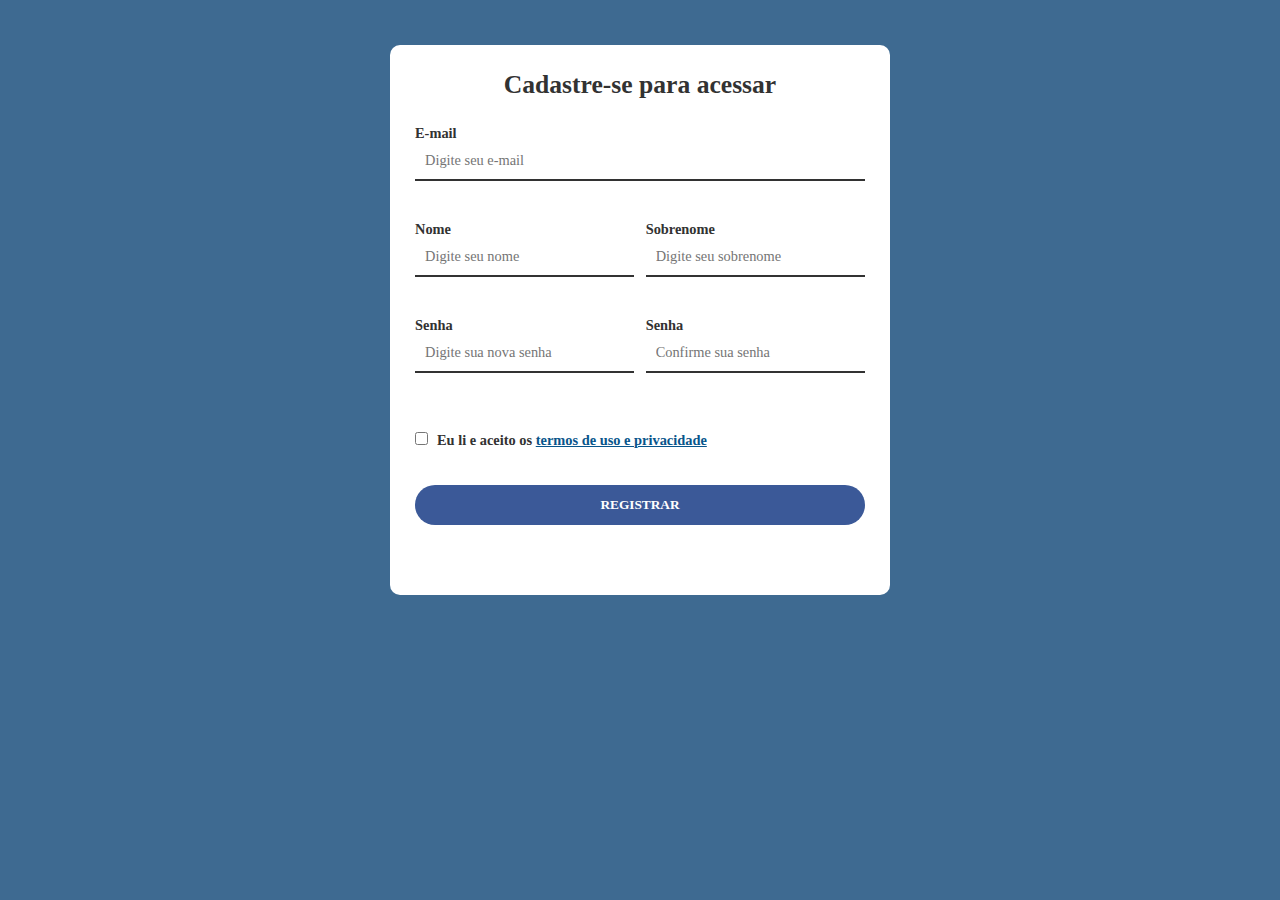
<file: cadastro-inicial/index.html>
<!DOCTYPE html>
<html lang="en">
<head>
    <meta charset="UTF-8">
    <meta name="viewport" content="width=device-width, initial-scale=1.0">
    <meta http-equiv="X-UA-Compatible" content="ie=edge">
    <title>Cadastro de Usuário</title>
    <script src="js/scripts.js" defer></script>
    <link rel="stylesheet" href="css/style.css">
</head>
<body>
    <div id="main-container">
        <h1>Cadastre-se para acessar</h1>
        <form id="register-form">
        <div id='msgError'></div>
        <div id='msgSuccess'></div>
            <div class="full-box">
                <label for="email">E-mail</label>
                <input type="email" name="email" id="email" placeholder="Digite seu e-mail" required>
            </div>
            <div class="half-box spacing">
                <label for="name">Nome</label>
                <input type="text" name="name" id="name" placeholder="Digite seu nome" required>
            </div>
            <div class="half-box">
                <label for="lastname">Sobrenome</label>
                <input type="text" name="lastname" id="lastname" placeholder="Digite seu sobrenome" required>
            </div>
            <div class="half-box spacing">
                <label for="password">Senha</label>
                <input type="password" name="password" id="password" 
                placeholder="Digite sua nova senha" minlength="6" maxlength="8" required onchange='conferirsenha();'>
            </div>
            <div class="half-box">
                <label for="passconfirmation">Senha</label>
                <input type="password" name="passconfirmation" id="passconfirmation" 
                placeholder="Confirme sua senha" minlength="6" maxlength="8" required onchange='conferirsenha();'><br>
            </div>
            <div class="full-box">
                <input type="checkbox" name="agreement" id="agreement" required>
                <label for="agreement" id="agreement-label">Eu li e aceito os <a href="C:\Users\Marina\OneDrive\Desktop\Visual  Studio\termo-de-uso\index.html" 
                >termos de uso e privacidade</a></label><br>
            </div>
            <div class="full-box">
                <button onclick='cadastrar()'>Registrar</button>
            </div>
        </form>
    </div>
    <p class="error-vallidation template"></p>
</body>
</html>
</file>
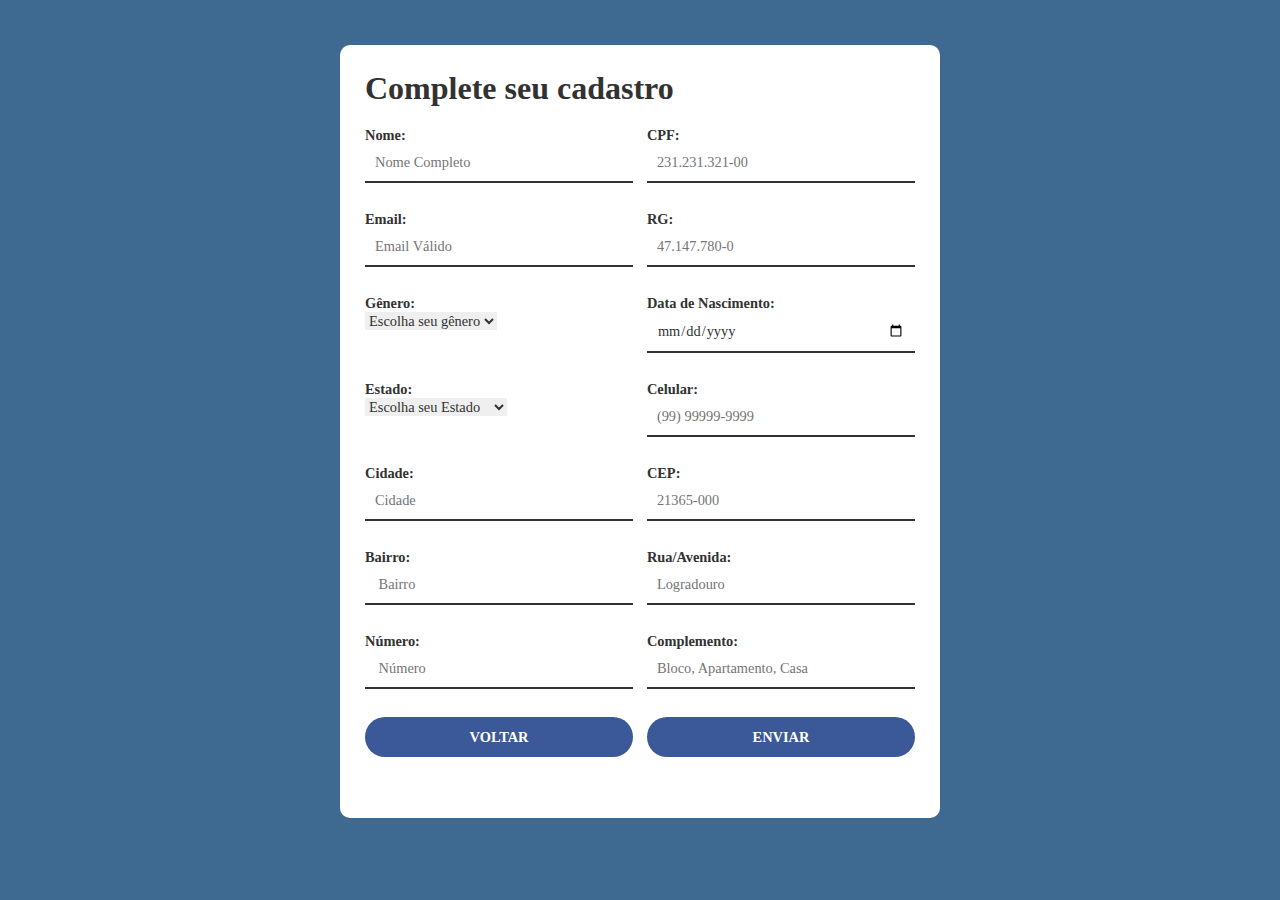
<file: fomulario/index.html>
<!DOCTYPE html>
<html lang="pt">
<head>
    <meta charset="UTF-8">
    <meta name="viewport" content="width=device-width, initial-scale=1.0">
    <link rel="stylesheet" href="css/style.css">
    <script src="js/script.js" defer></script>
    <title>Formulário</title>
</head>
<body>
  <div class="form">
    <form method="post">
      <h1>Complete seu cadastro</h1>

      <div class="half-box spacing">
        <label id="NomeCompletoLabel">Nome:</label>
        <input type="text" id= "NomeCompleto" size="40" placeholder="Nome Completo" required><br>
      </div>
      
      <div class="half-box">
        <label id="cpfLabel" >CPF:</label>
        <input type="text" id="cpf" size="14" minlength="11"
         required autocomplete="off" placeholder="231.231.321-00" required><br>
      </div>
      
      <div class="half-box spacing">
        <label id="emailLabel">Email:</label>
        <input type="email" id="email" size="40" placeholder="Email Válido" required><br>
      </div>
      
      <div class="half-box">
        <label id="rgLabel" >RG:</label>
        <input type="text" id="rg" size="13" minlength="9" maxlength="13"
        required autocomplete="off" placeholder="47.147.780-0"required><br>
      </div>
      
      <div class="half-box spacing">
        <label id="generoLabel" >Gênero:</label>
        <select id="genero" name="genero" required><br>
          <option value="0">Escolha seu gênero</option>
          <option value="1">Feminino</option>
          <option value="2">Masculino</option>
          <option value="3">Não-Binárie</option>
          <option value="4">Agênero</option>
          <option value="5">Prefiro não dizer</option>
        </select>
      </div>
      
      <div class="half-box">
        <label id="DataDeNascimentoLabel" >Data de Nascimento:</label>
        <input type="date" name="data" id="data" required><br>
      </div>

      <div class="half-box spacing">
        <label id="estadoLabel" >Estado:</label>
        <select name="estado" id="uf" required><br>
          <option value="0">Escolha seu Estado</option>
            <option value="1">Acre</option>
            <option value="2">Amazonas</option>
            <option value="3">Amapá</option>
            <option value="4">Pará</option>
            <option value="5">Rondônia</option>
            <option value="6">Roraima</option>
            <option value="7">Tocantins</option>
            <option value="8">Alagoas</option>
            <option value="9">Bahia</option>
            <option value="10">Ceará</option>
            <option value="11">Maranhâo</option>
            <option value="12">Piauí</option>
            <option value="13">Pernambuco</option>
            <option value="14">Paraíba</option>
            <option value="15">Rio Grande do Norte</option>
            <option value="16">Sergipe</option>
            <option value="17">Goiás</option>
            <option value="18">Mato Grosso</option>
            <option value="19">Mato Grosso do Sul</option>
            <option value="20">Distrito Federal</option>
            <option value="21">Espirito Santo</option>
            <option value="22">Minas Gerais</option>
            <option value="23">Rio de Janeiro</option>
            <option value="24">São Paulo</option>
            <option value="25">Paraná</option>
            <option value="26">Rio Grande do Sul</option>
            <option value="27">Santa Catarina</option>
          </select>
      </div>

      <div class="half-box">
        <label id="celularLabel" >Celular:</label>
        <input id="celular" type="text" placeholder="(99) 99999-9999" 
        size="14" minlength="10" maxlength="14" required><br>
      </div>

      <div class="half-box spacing">
        <label id="cidadeLabel">Cidade:</label>
        <input id="cidade" type="text" placeholder="Cidade"required><br>
      </div>
      
      <div class="half-box">
        <label id="cepLabel" >CEP:</label>
        <input id="cep" type="text" placeholder="21365-000" required><br>
      </div>
      
      <div class="half-box spacing">
        <label id="bairroLabel" >Bairro:</label>
        <input id="bairro" type="text" placeholder=" Bairro"required><br>
      </div>
      
      <div class="half-box">
        <label id="ruaLabel" >Rua/Avenida:</label>
        <input type="text" id= "rua" size="30" placeholder="Logradouro"required><br>
      </div>
     
      <div class="half-box spacing">
        <label id="numeroLabel">Número:</label>
        <input id="numero" type="text" size="5" placeholder=" Número" required><br>
      </div>

      <div class="half-box">
        <label id="complementoLabel">Complemento:</label>
        <input type="text" id="complemento" size="30" placeholder="Bloco, Apartamento, Casa"><br>
      </div>
      
      <div class="half-box spacing">
        <a href="file:///C:/Users/Marina/OneDrive/Desktop/Visual%20%20Studio/cadastro-inicial/index.html">
          <input type="button" value="Voltar"><br><br>
          </a>
      </div>

      <div class="half-box">
        <input type="button" onclick="completarCadastro()" value="Enviar"><br><br>
      </div>   
      
      </div>  
      </form>
    </div>
</body>
</html>
</file>
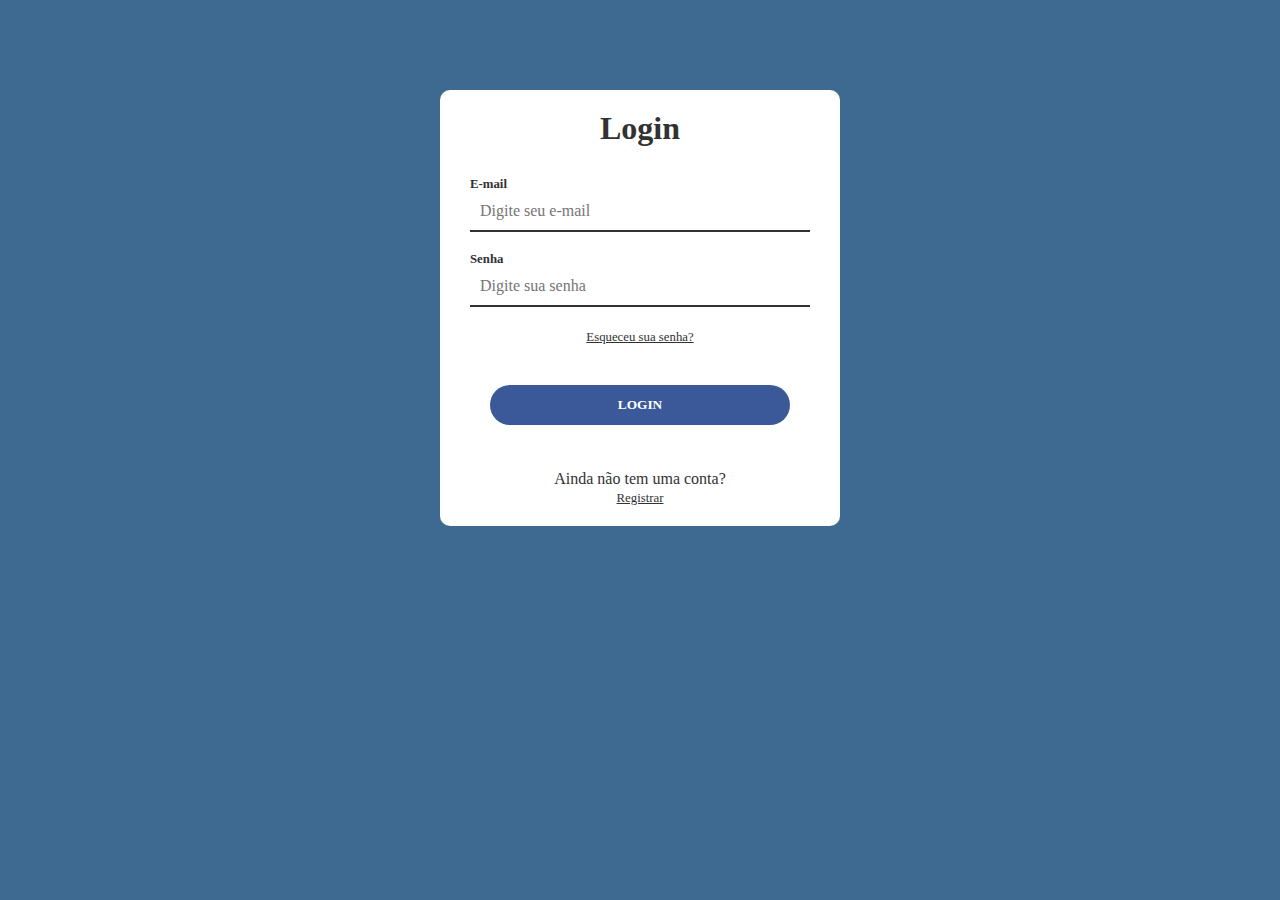
<file: login/index.html>
<!DOCTYPE html>
<html lang="en">
<head>
    <meta charset="UTF-8">
    <meta name="viewport" content="width=device-width, initial-scale=1.0">
    <meta http-equiv="X-UA-Compatible" content="ie=edge">
    <title>Login</title>
    <script src='js/scripts.js' defer></script>
    <link rel="stylesheet" href="css/styles.css">
</head>
<body>
    <div id="login-container">
        <h1>Login</h1>
        <form>
            <div id='msgError'></div>
            <label for="email" id="emailLabel">E-mail</label>
            <input type="email" name="email" id="email" placeholder="Digite seu e-mail" autocomplete="off">
            <label for="password" id="passwordLabel">Senha</label>
            <input type="password" name="password" id="password" placeholder="Digite sua senha">
            <a href="#" id="Forgot-pass">Esqueceu sua senha?</a>
        </form>
        <div>
            <button onclick='logar()'>Login</button>
        </div>
        <div id="register-container">
            <p>Ainda não tem uma conta?</p>
            <a href="file:///C:/Users/Marina/OneDrive/Desktop/Visual%20%20Studio/cadastro-inicial/index.html">Registrar</a>
        </div>
    </div>
</body>
</html>
</file>
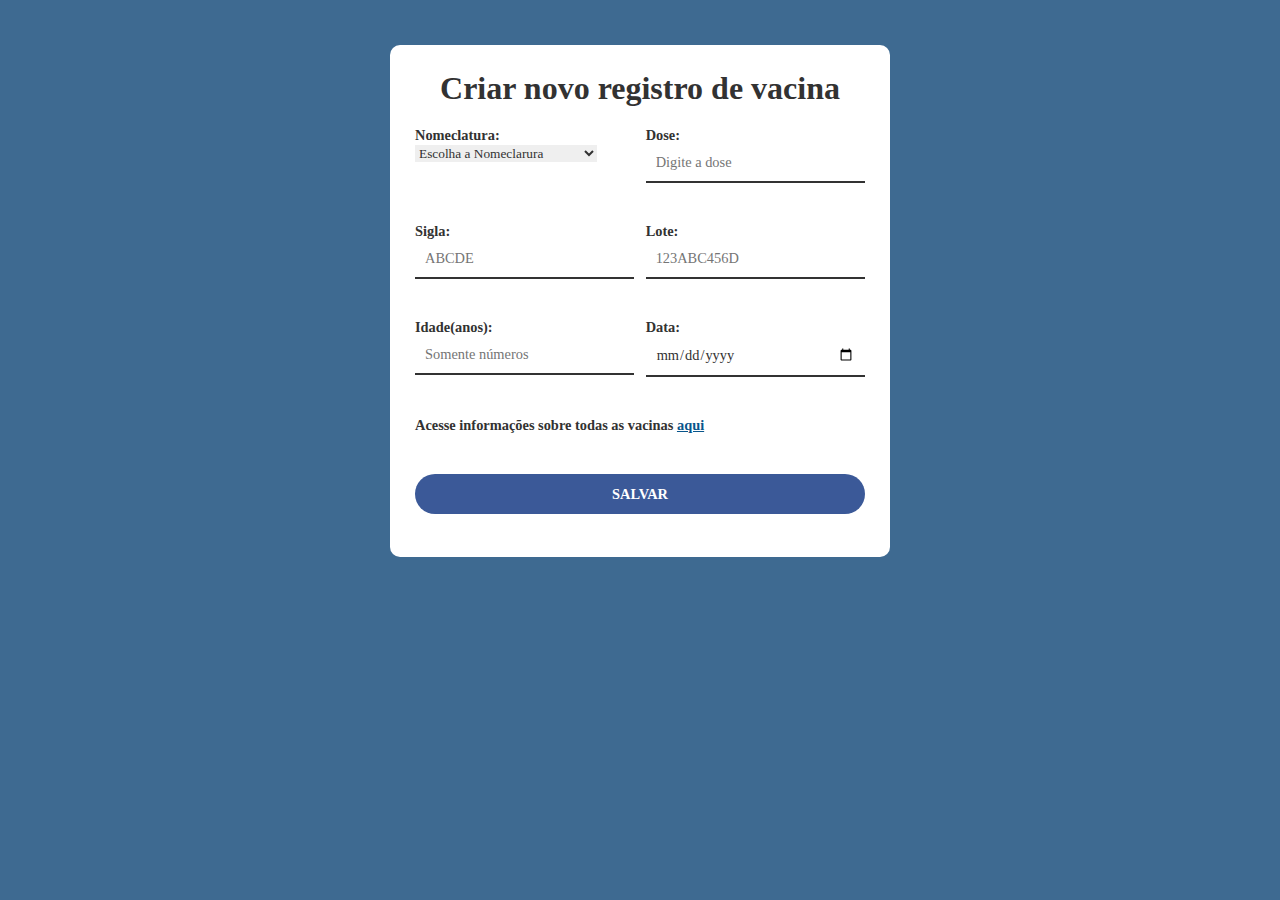
<file: registro-vacinas/index.html>
<!DOCTYPE html>
<html lang="pt">
<head>
    <meta charset="UTF-8">
    <meta name="viewport" content="width=device-width, initial-scale=1.0">
    <link rel="stylesheet" href="css/style.css">
    <title>Registro de vacinas</title>
</head>
<body>
  <div class="form">
    <form method="post" action="index.php"><br>
      <h1>Criar novo registro de vacina</h1><br>

    <div class= "half-box spacing">
      <label>Nomeclatura:</label>
      <select name="nomeclatura">
        <option value="0">Escolha a Nomeclarura</option>
          <option value="1">Bacilo Calmette-Guerin</option>
          <option value="2">Covid-19</option>
          <option value="3">Difteria, Tétano e Coqueluche</option>
          <option value="4">Dupla Adulto</option>
          <option value="5">Dupla Adulto (dT)</option>
          <option value="6">Febre Amarela</option>
          <option value="7">Hepatite A</option>
          <option value="8">Hepatite B</option>
          <option value="9">HPV (Feminina)</option>
          <option value="10">HPV (Masculina)</option>
          <option value="11">Influenza</option>
          <option value="12">Meningocócica ACWY</option>
          <option value="13">Meningocócica C</option>
          <option value="14">Pentavalente</option>
          <option value="15">Pneumocócica 10 V</option>
          <option value="16">Rotavírus</option>
          <option value="17">Tetra Viral</option>
          <option value="18">Tríplice Bacteriana</option>
          <option value="19">Tríplice Viral</option>
          <option value="20">Vacina Inativada Poliomielite</option>
          <option value="21">Vacina Oral Poliomielite</option>
          <option value="22">Varicela</option>
        </select>
    </div>

    <div class="half-box">
      <label>Dose:</label>
      <input type="text" id="dode" size="10" placeholder="Digite a dose">
    </div>

    <div class="half-box spacing">
      <label>Sigla:</label>
      <input type="text" id="sigla" size="10" placeholder="ABCDE">
    </div>

    <div class="half-box">
      <label>Lote:</label>
      <input type="text" id="rg" minlength="9" maxlength="10"pattern="^[0-9]{3}.?[0-9]{3}.?[0-9]{3}-?[0-9]{2}"
      required autocomplete="off" placeholder="123ABC456D">
    </div>

    <div class="half-box spacing">
      <label>Idade(anos):</label>
      <input type="number" name="idade" min="0" max="110" placeholder="Somente números">
    </div>

    <div class="half-box">
      <label>Data:</label>
      <input type="date" name="data" id="data">
    </div>

    <div class="full-box">
      <label for="informacao">Acesse informações sobre todas as vacinas
        <a href="https://www.saude.pr.gov.br/Pagina/Vacinas"> aqui</a></label>
    </div>

    <input type="submit" value="Salvar">&nbsp; &nbsp;

    </form>
  </div>
</body>
</html>
</file>
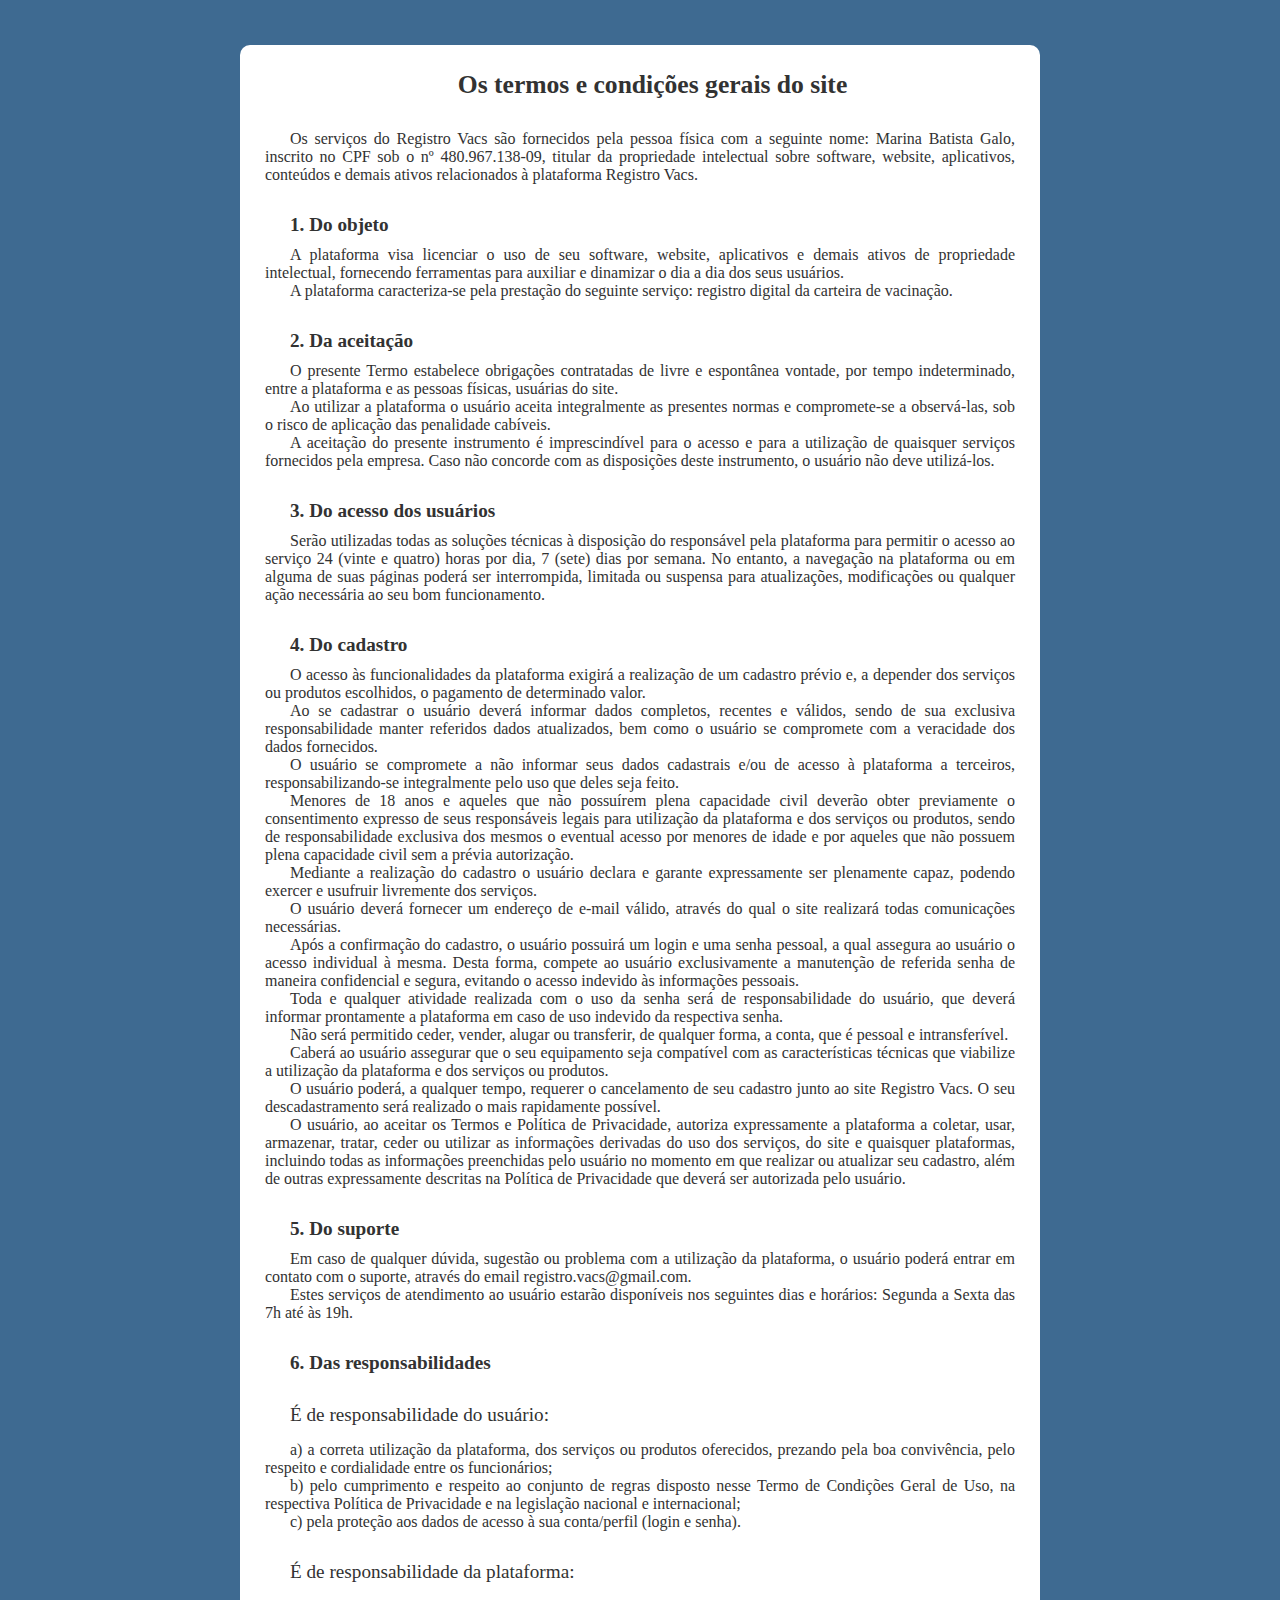
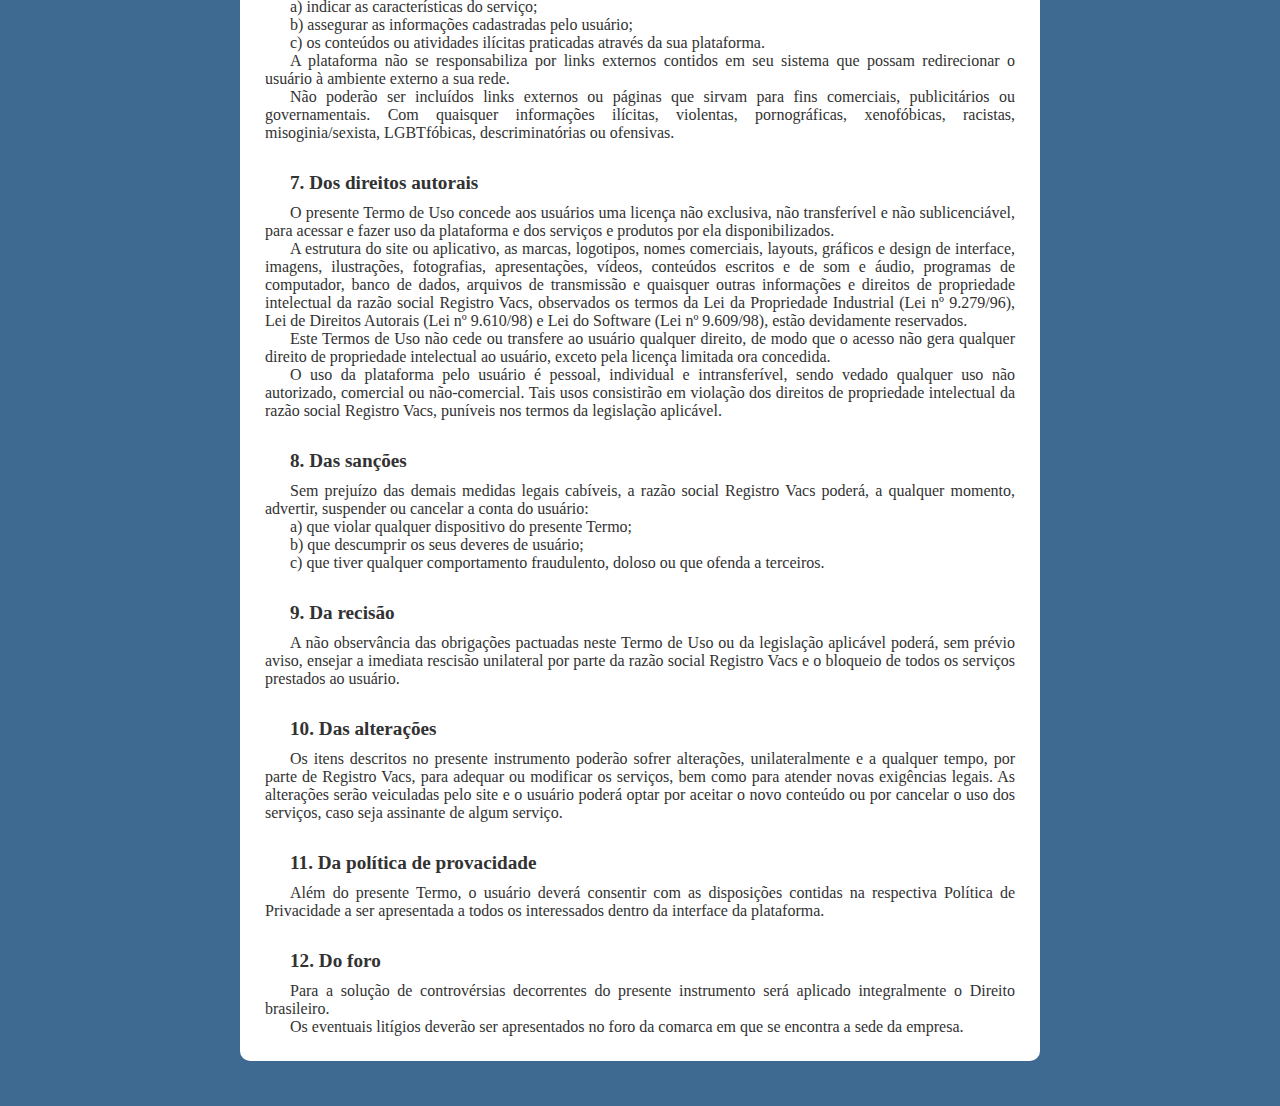
<file: termo-de-uso/index.html>
<!DOCTYPE html>
<html lang="en">
<head>
    <meta charset="UTF-8">
    <meta name="viewport" content="width=device-width, initial-scale=1.0">
    <meta http-equiv="X-UA-Compatible" content="ie=edge">
    <title>Termo de uso e Política de privacidade</title>
    <link rel="stylesheet" href="css/style.css">
</head>
<div id="main-container">
    <h1>Os termos e condições gerais do site</h1>
    <p>Os serviços do Registro Vacs são fornecidos pela 
        pessoa física com a seguinte nome: Marina Batista Galo, inscrito no CPF sob o nº 480.967.138-09, 
        titular da propriedade intelectual sobre software, website, aplicativos, 
        conteúdos e demais ativos relacionados à plataforma Registro Vacs.</p>
    <h2>1. Do objeto</h2>
    <p>A plataforma visa licenciar o uso de seu software, website, 
        aplicativos e demais ativos de propriedade intelectual, 
        fornecendo ferramentas para auxiliar e dinamizar o dia a dia dos seus usuários.</p>
    <p>A plataforma caracteriza-se pela prestação do seguinte serviço: 
        registro digital da carteira de vacinação.</p>
    <h2>2. Da aceitação</h2>
    <p>O presente Termo estabelece obrigações contratadas de livre e espontânea vontade, 
        por tempo indeterminado, entre a plataforma e as pessoas físicas, usuárias do site.
    <p>Ao utilizar a plataforma o usuário aceita integralmente as presentes normas 
        e compromete-se a observá-las, sob o risco de aplicação das penalidade cabíveis.</p>
    <p>A aceitação do presente instrumento é imprescindível para o acesso e para a utilização 
        de quaisquer serviços fornecidos pela empresa. Caso não concorde com as disposições 
        deste instrumento, o usuário não deve utilizá-los.</p>
    <h2>3. Do acesso dos usuários</h2>   
    <p>Serão utilizadas todas as soluções técnicas à disposição do responsável pela plataforma 
        para permitir o acesso ao serviço 24 (vinte e quatro) horas por dia, 7 (sete) dias por semana. 
        No entanto, a navegação na plataforma ou em alguma de suas páginas poderá ser interrompida, 
        limitada ou suspensa para atualizações, modificações ou qualquer ação necessária ao seu 
        bom funcionamento.</p>
    <h2>4. Do cadastro</h2>  
    <p>O acesso às funcionalidades da plataforma exigirá a realização de um cadastro prévio e, 
        a depender dos serviços ou produtos escolhidos, o pagamento de determinado valor.</p>
    <p>Ao se cadastrar o usuário deverá informar dados completos, recentes e válidos, 
        sendo de sua exclusiva responsabilidade manter referidos dados atualizados, 
        bem como o usuário se compromete com a veracidade dos dados fornecidos.</p>
    <p>O usuário se compromete a não informar seus dados cadastrais e/ou de acesso à 
        plataforma a terceiros, responsabilizando-se integralmente pelo uso que deles seja feito.</p>
    <p>Menores de 18 anos e aqueles que não possuírem plena capacidade civil deverão 
        obter previamente o consentimento expresso de seus responsáveis legais para 
        utilização da plataforma e dos serviços ou produtos, sendo de responsabilidade 
        exclusiva dos mesmos o eventual acesso por menores de idade e por aqueles que 
        não possuem plena capacidade civil sem a prévia autorização.</p>
    <p>Mediante a realização do cadastro o usuário declara e garante expressamente ser 
        plenamente capaz, podendo exercer e usufruir livremente dos serviços.</p>
    <p>O usuário deverá fornecer um endereço de e-mail válido, através do qual o site realizará 
        todas comunicações necessárias.</p>
    <p>Após a confirmação do cadastro, o usuário possuirá um login e uma senha pessoal, 
        a qual assegura ao usuário o acesso individual à mesma. Desta forma, compete ao 
        usuário exclusivamente a manutenção de referida senha de maneira confidencial e segura, 
        evitando o acesso indevido às informações pessoais.</p>
    <p>Toda e qualquer atividade realizada com o uso da senha será de responsabilidade do usuário, 
        que deverá informar prontamente a plataforma em caso de uso indevido da respectiva senha.</p>
    <p>Não será permitido ceder, vender, alugar ou transferir, de qualquer forma, 
        a conta, que é pessoal e intransferível.</p>
    <p>Caberá ao usuário assegurar que o seu equipamento seja compatível com as características 
        técnicas que viabilize a utilização da plataforma e dos serviços ou produtos.</p>
    <p>O usuário poderá, a qualquer tempo, requerer o cancelamento de seu cadastro junto ao site Registro Vacs. 
        O seu descadastramento será realizado o mais rapidamente possível. </p>
    <p>O usuário, ao aceitar os Termos e Política de Privacidade, autoriza expressamente a plataforma a coletar, 
        usar, armazenar, tratar, ceder ou utilizar as informações derivadas do uso dos serviços, do site e 
        quaisquer plataformas, incluindo todas as informações preenchidas pelo usuário no momento em que realizar 
        ou atualizar seu cadastro, além de outras expressamente descritas na Política de Privacidade que deverá ser 
        autorizada pelo usuário.</p>
    <h2>5. Do suporte</h2>
    <p>Em caso de qualquer dúvida, sugestão ou problema com a utilização da plataforma, o usuário poderá entrar 
        em contato com o suporte, através do email registro.vacs@gmail.com.</p>
    <p>Estes serviços de atendimento ao usuário estarão disponíveis nos seguintes dias e horários: Segunda 
        a Sexta das 7h até às 19h.</p>
    <h2>6. Das responsabilidades</h2>
    <h3>É de responsabilidade do usuário:</h3>
    <p>a) a correta utilização da plataforma, dos serviços ou produtos oferecidos, prezando pela boa convivência, 
        pelo respeito e cordialidade entre os funcionários;</p>
    <p>b) pelo cumprimento e respeito ao conjunto de regras disposto nesse Termo de Condições Geral de Uso, na 
        respectiva Política de Privacidade e na legislação nacional e internacional;</p>
    <p>c) pela proteção aos dados de acesso à sua conta/perfil (login e senha).</p>
    <h3>É de responsabilidade da plataforma:</h3>
    <p>a) indicar as características do serviço;</p>
    <p>b) assegurar as informações cadastradas pelo usuário;</p>
    <p>c) os conteúdos ou atividades ilícitas praticadas através da sua plataforma.</p>
    <p>A plataforma não se responsabiliza por links externos contidos em seu sistema que possam redirecionar o 
        usuário à ambiente externo a sua rede.</p>
    <p>Não poderão ser incluídos links externos ou páginas que sirvam para fins comerciais, publicitários ou governamentais. 
        Com quaisquer informações ilícitas, violentas, pornográficas, xenofóbicas, racistas, misoginia/sexista, 
        LGBTfóbicas, descriminatórias ou ofensivas.</p>
    <h2>7. Dos direitos autorais</h2>
    <p>O presente Termo de Uso concede aos usuários uma licença não exclusiva, não transferível e não sublicenciável, 
        para acessar e fazer uso da plataforma e dos serviços e produtos por ela disponibilizados.</p>
    <p>A estrutura do site ou aplicativo, as marcas, logotipos, nomes comerciais, layouts, gráficos e design de interface,
         imagens, ilustrações, fotografias, apresentações, vídeos, conteúdos escritos e de som e áudio, programas de 
         computador, banco de dados, arquivos de transmissão e quaisquer outras informações e direitos de 
         propriedade intelectual da razão social Registro Vacs, observados os termos da Lei da Propriedade Industrial 
         (Lei nº 9.279/96), Lei de Direitos Autorais (Lei nº 9.610/98) e Lei do Software (Lei nº 9.609/98), 
         estão devidamente reservados.</p>
    <p>Este Termos de Uso não cede ou transfere ao usuário qualquer direito, de modo que o acesso não gera qualquer 
        direito de propriedade intelectual ao usuário, exceto pela licença limitada ora concedida.</p>
    <p>O uso da plataforma pelo usuário é pessoal, individual e intransferível, sendo vedado qualquer uso não autorizado,
        comercial ou não-comercial. Tais usos consistirão em violação dos direitos de propriedade intelectual da 
        razão social Registro Vacs, puníveis nos termos da legislação aplicável.</p>
    <h2>8. Das sanções</h2>
    <p>Sem prejuízo das demais medidas legais cabíveis, a razão social Registro Vacs poderá, a qualquer momento, advertir, 
        suspender ou cancelar a conta do usuário:</p>
    <p>a) que violar qualquer dispositivo do presente Termo;</p>
    <p>b) que descumprir os seus deveres de usuário;</p>
    <p>c) que tiver qualquer comportamento fraudulento, doloso ou que ofenda a terceiros.</p>
    <h2>9. Da recisão</h2>
    <p>A não observância das obrigações pactuadas neste Termo de Uso ou da legislação aplicável poderá, sem prévio aviso,
         ensejar a imediata rescisão unilateral por parte da razão social Registro Vacs e o bloqueio de todos os serviços 
         prestados ao usuário.</p>
    <h2>10. Das alterações</h2>
    <p>Os itens descritos no presente instrumento poderão sofrer alterações, unilateralmente e a qualquer tempo, por parte
        de Registro Vacs, para adequar ou modificar os serviços, bem como para atender novas exigências legais. As alterações 
        serão veiculadas pelo site e o usuário poderá optar por aceitar o novo conteúdo ou por cancelar o uso dos serviços,
         caso seja assinante de algum serviço.</p>
    <h2>11. Da política de provacidade</h2>
    <p>Além do presente Termo, o usuário deverá consentir com as disposições contidas na respectiva Política de Privacidade 
        a ser apresentada a todos os interessados dentro da interface da plataforma.</p>
    <h2>12. Do foro</h2>
    <p>Para a solução de controvérsias decorrentes do presente instrumento será aplicado integralmente o Direito brasileiro.</p>
    <p>Os eventuais litígios deverão ser apresentados no foro da comarca em que se encontra a sede da empresa.</p>
<body>
</file>
<file: cadastro-inicial/css/style.css>
/* Geral */
* {
    margin: 0;
    padding: 0;
    box-sizing: border-box;
    font-family: Verdana;
    color: #323232;
    border: none;
}

input, label {
    display: block;
    width: 100%;
}

input:focus, label:focus {
    outline: none;

}

a {
    color: #08558B;
}

body {
    padding-top: 5vh;
    background-image: url('../img/azul\ sólido.jpg');
    background-size: cover;
    background-position-y: -150px;
}

#main-container {
    width: 500px;
    margin-left: auto;
    margin-right: auto;
    background-color: #fff;
    border-radius: 10px;
    padding: 25px;
    margin-bottom: 5vh;
}
h1{
    margin-bottom: 20px;
}
#main-container h1 {
    text-align: center;
    margin-bottom: 25px;
    font-size: 1.6rem;
}

form {
    display: flex;
    flex-wrap: wrap;
    justify-content: space-between;
}

.full-box {
    flex: 1 1 100%;
    position: relative;
}

.half-box {
    flex: 1 1 45%;
    position: center;
}

.spacing {
    margin-right: 2.5%;
}

label {
    font-weight: bold;
    font-size: .9rem;
}

input {
    border-bottom: 2px solid #323232;
    padding: 10px;
    font-size: .9rem;
    margin-bottom: 40px;
}

input:focus{
    border-color: #3b5998;
}

button {
    width: 450px;
    background-color: #fff;
    border-radius: 20px;
    margin-bottom: 5vh;
    border-radius: 20px;
    height: 40px;
    text-transform: uppercase;
	font-weight: bold;
    background-color: #3b5998;
    color: #fff;
    border: none;
    cursor: pointer;
}
button.hover {
    background-color: #214592;
    transition: .5s;
}

#agreement {
    margin-right: 5px;
}

#agreement, #agreement-label {
    display: inline-block;
    width: auto;
}

.template {
    display: none;
}
#msgError {
    text-align: center;
    width: 450px;
    height: 40px;
    text-transform: uppercase;
    color: #FF0000;
	font-weight: bold;
    display: none;
}

#msgSuccess{
    text-align: center;
    width: 450px;
    height: 40px;
    text-transform: uppercase;
    color: #00bb00;
	font-weight: bold;
    display: none;
}
</file>
<file: fomulario/css/style.css>
/* Geral */
* {
    margin: 0;
    padding: 0;
    box-sizing: border-box;
    font-family: Verdana;
    color: #323232;
    border: none;
}
input, label {
    display: block;
    width: 100%;
}

textarea:focus, select:focus, input:focus {
    outline: none;
}
a {
    color: #3b5998;
	background-color: #214592;
}
body {
    padding-top: 5vh;
    background-image: url('../img/azul\ sólido.jpg');
    background-size: cover;
	background-position-y: -150px;
}
h1{
	margin-bottom: 20px;
	text-align: center;
}
h2 {
	text-align: left;
}
form {
	width: 600px;
	background-color: #fff;
	margin-left: auto;
    margin-right: auto;
    border-radius: 10px;
	margin-bottom: 5vh;
	padding: 25px;
    display: flex;
    flex-wrap: wrap;
	justify-content: space-between;

}
.full-box {
    flex: 1 1 100%;
    position: relative;
}
.half-box {
    flex: 1 1 45%;
    position: center;
}

.spacing {
    margin-right: 2.5%;
}

label {
    font-weight: bold;
    font-size: .9rem;
}

input {
	border-bottom: 2px solid #323232;
	padding: 10px;
	font-size: .9rem;
	margin-bottom: 10px;
}
input:focus{
    border-color: #3b5998;
}

/*Inputs*/
input[type="radio"] {
	display: block;
    margin: auto;
	border-bottom: 2px solid #323232;
	padding: 10px;
	font-weight: lighter;
	font-size: .9rem;
	margin-bottom: 10px;
}
input[type="text"], select{
	font-size: .9rem;
}
/* Botões */
input[type="submit"] {
	display: block;
    margin: auto;
	background: #3b5998;
	color: #fff;
	text-transform: uppercase;
	font-weight: bold;
	border-radius: 20px;
	border: none;
	height: 40px;
	cursor: pointer;
	margin-bottom: 20px;
}
input[type="button"]{
	display: block;
    margin: auto;
	background: #3b5998;
	color: #fff;
	text-transform: uppercase;
	font-weight: bold;
	border-radius: 20px;
	border: none;
	height: 40px;
	cursor: pointer;
}
input[type="submit"]:hover,[type="button"]:hover {
    background-color: #214592;
    transition: .5s;
}
</file>
<file: login/css/styles.css>
/*Geral*/
* {
    margin: 0;
    padding: 0;
    box-sizing: border-box;
    font-family: Verdana;
    color: #323232;
    border: none; 
}

body {
    background-image: url('../img/azul sólido.jpg');
    background-size: cover;
}

textarea:focus, input:focus {
    outline: none;
}

a, label {
    font-size: .8rem;
}

a:hover {
    color: #4682B4;
}

#login-container {
    background-color: #FFF;
    width: 400px;
    margin-left: auto;
    margin-right: auto;
    padding: 20px 30px;
    margin-top: 10vh;
    border-radius: 10px;
    text-align: center;
}

form {
    margin-top: 30px;
    margin-bottom: 40px;
}

label, input {
    display: block;
    width: 100%;
    text-align: left;
}

label {
    font-weight: bold;
}

input {
    border-bottom: 2px solid #323232;
    padding: 10px;
    font-size: 1rem;
    margin-bottom: 20px;
}

input:focus {
    border-bottom: 2px solid #3b5998;
}

#forgot-pass {
    text-align: right;
    display: block;
}
button {
    width: 300px;
    background-color: #fff;
    border-radius: 20px;
    margin-bottom: 5vh;
    border-radius: 20px;
    height: 40px;
    text-transform: uppercase;
	font-weight: bold;
    background-color: #3b5998;
    color: #fff;
    border: none;
    cursor: pointer;
}
button.hover {
    background-color: #214592;
    transition: .5s;
}
#msgError {
    text-align: center;
    width: 450px;
    height: 40px;
    text-transform: uppercase;
    color: #FF0000;
	font-weight: bold;
    display: none;
}
#register-container p {
    margin-bottom: 10 px;
}
</file>
<file: registro-vacinas/css/style.css>
/* Geral */
* {
    margin: 0;
    padding: 0;
    box-sizing: border-box;
    font-family: Verdana;
    color: #323232;
    border: none;
}

input, label {
    display: block;
    width: 100%;
}

textarea:focus, select:focus, input:focus {
    outline: none;
}

a {
    color: #08558B;
}

body {
    padding-top: 5vh;
    background-image: url('../img/azul\ sólido.jpg');
    background-size: cover;
    background-position-y: -150px;
}

h1{
    margin-bottom: 20px;
	text-align: center;
}

form {
	width: 500px;
	background-color: #fff;
	margin-left: auto;
    margin-right: auto;
    border-radius: 10px;
    margin-bottom: 5vh;
	padding: 25px;
    display: flex;
    flex-wrap: wrap;
	justify-content: space-between;

}

.full-box {
    flex: 1 1 100%;
    position: relative;
	margin-bottom: 40px;
}

.half-box {
    flex: 1 1 45%;
    position: center;
}

.spacing {
    margin-right: 2.5%;
}

label {
    font-weight: bold;
    font-size: .9rem;
}
input {
    border-bottom: 2px solid #323232;
    padding: 10px;
    font-size: .9rem;
	margin-bottom: 40px;
}

input:focus{
    border-color: #3b5998;
}
input[type="select"] {
	border-bottom: none;
	padding: 10px;
	margin-bottom: 10px;
}
/* Botões */
input[type="submit"] {
    display: block;
    margin: auto;
	background: #3b5998;
	color: #fff;
	text-transform: uppercase;
	font-weight: bold;
	border-radius: 20px;
	border: none;
	height: 40px;
	cursor: pointer;
}
input[type="submit"]:hover {
	background: #214592;
    transition: 5s;
}
</file>
<file: termo-de-uso/css/style.css>
/* Geral */
* {
    margin: 0;
    padding: 0;
    box-sizing: border-box;
    font-family: Verdana;
    color: #323232;
    border: none;
    text-align: justify;
}
body {
    padding-top: 5vh;
    background-image: url('../img/azul\ sólido.jpg');
    background-size: cover;
    background-position-y: -150px;
}

#main-container {
    width: 800px;
    margin-left: auto;
    margin-right: auto;
    background-color: #fff;
    border-radius: 10px;
    padding: 25px;
    text-indent: 25px;
    margin-bottom: 5vh;
}

#main-container h1 {
    text-align: center;
    font-size: 1.6rem;
    margin-bottom: 30px;

}
#main-container h2 {
    margin-top: 30px;
    margin-bottom: 10px;
    font-size: 1.2rem;
}
#main-container h3 {
    margin-top: 30px;
    margin-bottom: 15px;
    font-size: 1.2rem;
    font-weight: normal;
}
</file>
